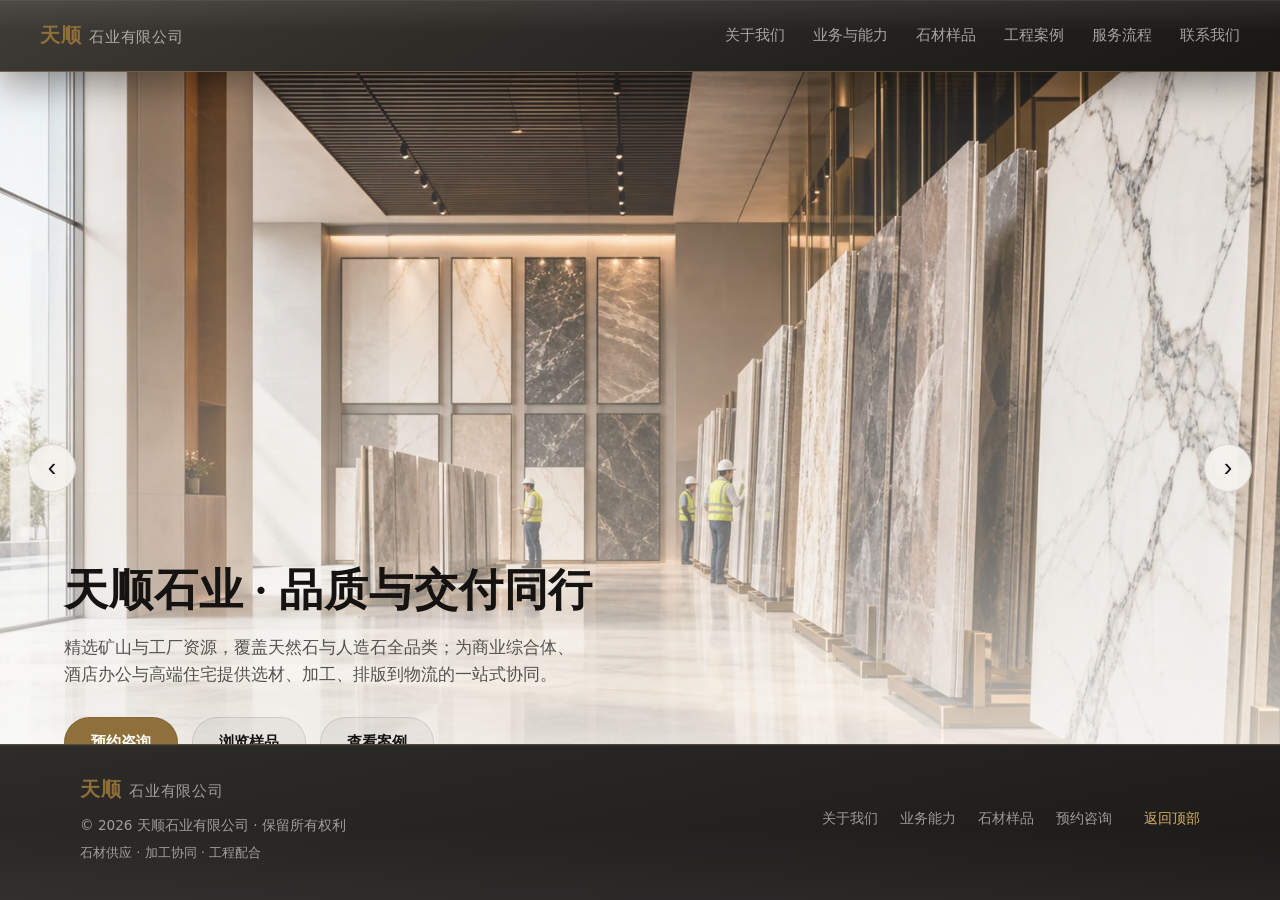
<file: index.html>
<!DOCTYPE html>
<html lang="zh-CN">
  <head>
    <meta charset="UTF-8" />
    <meta name="viewport" content="width=device-width, initial-scale=1.0" />
    <meta
      name="description"
      content="天顺石业有限公司 — 石材供应与工程服务，品质交付，值得信赖。"
    />
    <title>天顺石业有限公司 | 官网</title>
    <!-- 不使用 Google Fonts，避免墙内/代理失败时外链 CSS 长时间挂起，导致首屏布局与路由错位 -->
    <link rel="stylesheet" href="css/style.css?v=20260526-mobile" />
  </head>
  <body class="site-body">
    <header class="site-header" id="top">
      <div class="header-inner">
        <a class="logo" href="#home">
          <span class="logo-mark">天顺</span>
          <span class="logo-text">石业有限公司</span>
        </a>
        <button
          class="nav-toggle"
          type="button"
          aria-label="打开菜单"
          aria-expanded="false"
          data-nav-toggle
        >
          <span></span><span></span><span></span>
        </button>
        <nav class="site-nav" data-site-nav>
          <a href="#about">关于我们</a>
          <a href="#capabilities">业务与能力</a>
          <a href="#samples">石材样品</a>
          <a href="#cases">工程案例</a>
          <a href="#process">服务流程</a>
          <a href="#contact">联系我们</a>
        </nav>
      </div>
    </header>

    <main class="site-main">
      <div class="panel-viewport" data-panel-viewport>
        <div class="panel-track" data-panel-track>
          <div
            class="panel panel--home is-active"
            data-panel-index="0"
            id="panel-home"
            aria-hidden="false"
          >
            <div class="panel-scroll">
      <!-- 首屏轮播：红底占位，后续替换为实拍图/视频 -->
      <section class="hero" aria-label="首页轮播">
        <div class="hero-carousel" data-carousel>
          <div class="hero-track" data-carousel-track>
            <article class="hero-slide is-media" data-slide>
              <div class="hero-media hero-media--image image-hero-showroom is-filled" role="img" aria-label="石材展厅与大板仓储">
                <span class="media-placeholder-label">图片占位 1</span>
              </div>
              <div class="hero-caption">
                <h1>天顺石业 · 品质与交付同行</h1>
                <p>
                  精选矿山与工厂资源，覆盖天然石与人造石全品类；为商业综合体、酒店办公与高端住宅提供选材、加工、排版到物流的一站式协同。
                </p>
                <div class="hero-actions">
                  <a class="btn btn-primary" href="#contact">预约咨询</a>
                  <a class="btn btn-ghost" href="#samples">浏览样品</a>
                  <a class="btn btn-ghost" href="#cases">查看案例</a>
                </div>
              </div>
            </article>
            <article class="hero-slide is-media" data-slide>
              <div class="hero-media hero-media--image image-hero-workshop is-filled" role="img" aria-label="石材加工车间">
                <span class="media-placeholder-label">图片占位 2</span>
              </div>
              <div class="hero-caption">
                <h2>矿山到大板 · 全流程可控</h2>
                <p>荒料进场、大板切割到防护包装，各环节留痕；支持按楼栋/分区拆分批次，配合总包进度款与验收节点。</p>
              </div>
            </article>
            <article class="hero-slide is-media" data-slide>
              <div class="hero-media hero-media--video image-hero-processing is-filled" role="img" aria-label="石材切割加工实景">
                <span class="media-placeholder-label">视频占位</span>
              </div>
              <div class="hero-caption">
                <h2>实景视频 · 实力可见</h2>
                <p>后续可替换为车间走刀、水刀拼花试拼、工地铺贴与晶面护理等短片，让客户远程也能「走进」交付现场。</p>
              </div>
            </article>
            <article class="hero-slide is-media" data-slide>
              <div class="hero-media hero-media--image image-hero-lobby is-filled" role="img" aria-label="商业空间石材落地效果">
                <span class="media-placeholder-label">图片占位 3</span>
              </div>
              <div class="hero-caption">
                <h2>工程落地 · 细节见真章</h2>
                <p>排版追纹、阴阳角收口与易碎边保护，按图纸与打样标准执行；减少现场裁切与二次搬运带来的崩边风险。</p>
              </div>
            </article>
          </div>
          <button
            class="carousel-btn carousel-btn--prev"
            type="button"
            aria-label="上一张"
            data-carousel-prev
          >
            ‹
          </button>
          <button
            class="carousel-btn carousel-btn--next"
            type="button"
            aria-label="下一张"
            data-carousel-next
          >
            ›
          </button>
          <div class="carousel-dots" data-carousel-dots aria-hidden="true"></div>
        </div>
      </section>

      <section class="section section--highlights" aria-label="核心优势">
        <div class="container">
          <div class="highlight-grid">
            <article class="highlight-card">
              <p class="highlight-stat">15<span class="highlight-unit">+</span></p>
              <h3 class="highlight-title">年行业沉淀</h3>
              <p class="highlight-desc">熟悉各类品种特性与加工极限，能为项目提前规避选材与铺贴风险。</p>
            </article>
            <article class="highlight-card">
              <p class="highlight-stat">200<span class="highlight-unit">+</span></p>
              <h3 class="highlight-title">落地项目经验</h3>
              <p class="highlight-desc">覆盖公区大面、异形柱面、精装厨卫等多场景，配合样板→大货→补货节奏。</p>
            </article>
            <article class="highlight-card">
              <p class="highlight-stat">50<span class="highlight-unit">+</span></p>
              <h3 class="highlight-title">常备花色体系</h3>
              <p class="highlight-desc">天然石纹理唯一、人造石批次稳定，展厅可看大板，支持小批量打样。</p>
            </article>
            <article class="highlight-card">
              <p class="highlight-stat">7</p>
              <h3 class="highlight-title">步标准服务流</h3>
              <p class="highlight-desc">从需求对接到验收售后，节点书面化，进度可追踪，交付更可控。</p>
            </article>
          </div>
        </div>
      </section>

      <section class="section section--about" id="about">
        <div class="container narrow">
          <p class="eyebrow">关于天顺</p>
          <h2 class="section-title">专注石材领域，服务每一次信任</h2>
          <p class="lead">
            天顺石业有限公司扎根石材产业链多年，整合矿山、大板市场与加工厂资源，服务地产精装、商业连锁与私人宅邸项目。我们相信：好材料需要好流程来兑现——从第一次电话到最终验收，您对接的是同一套标准与同一支团队。
          </p>
          <blockquote class="about-quote">
            「让甲方省心、让设计师放心、让施工方顺心」——这是我们衡量一次交付是否合格的三把尺。
          </blockquote>
        </div>
        <div class="about-grid container">
          <figure class="about-figure">
            <div class="img-placeholder image-about-team is-filled" role="img" aria-label="团队选材与大板检验">
              <span>配图占位</span>
            </div>
            <figcaption>企业实景 / 团队风貌（占位）</figcaption>
          </figure>
          <div class="about-points">
            <h3 class="about-subhead">我们坚持的三件事</h3>
            <ul>
              <li><strong>品质为先</strong> — 荒料批次、大板光度、加工尺寸与防护包装，均按项目等级分级验收。</li>
              <li><strong>项目协同</strong> — 支持排产表、发货批次与现场铺贴节奏对齐，关键节点主动同步。</li>
              <li><strong>长期合作</strong> — 不以单次利润牺牲口碑，重视补货响应与售后闭环。</li>
            </ul>
            <div class="about-tags" aria-label="服务标签">
              <span class="about-tag">排版深化</span>
              <span class="about-tag">物流跟踪</span>
              <span class="about-tag">现场技术配合</span>
              <span class="about-tag">质保与养护建议</span>
            </div>
          </div>
        </div>
        <div class="container about-lower">
          <div class="about-lower-grid">
            <div class="about-lower-card">
              <h3 class="about-subhead">合作方式</h3>
              <p class="about-lower-text">
                支持材料直供、加工分包与「材料+排版+物流」打包等多种合作模式；可根据总包/精装单位要求提供资料清单与检测报告配合。
              </p>
            </div>
            <div class="about-lower-card">
              <h3 class="about-subhead">服务半径</h3>
              <p class="about-lower-text">
                立足本地仓储与加工配套，辐射周边省市工程供货；远程项目可协调专线物流与到货验收影像记录。
              </p>
            </div>
          </div>
        </div>
      </section>
            </div>
          </div>

          <div class="panel" data-panel-index="1" aria-hidden="true">
            <div class="panel-scroll">
      <section class="section section--capabilities" id="capabilities">
        <div class="container">
          <p class="eyebrow">业务与能力</p>
          <h2 class="section-title">全链路石材解决方案</h2>
          <p class="lead cap-lead">
            无论您需要的是现货大板、定厚定尺加工，还是与幕墙/精装单位的协同供货，我们都能在「选材—加工—品控—发运」链路上提供可追溯的配合。
          </p>
          <div class="card-grid">
            <article class="cap-card">
              <div class="cap-card-media img-placeholder img-placeholder--tall image-cap-slabs is-filled">
                <span>大板荒料</span>
              </div>
              <h3>大板与荒料</h3>
              <p>多品种、多厚度可选，支持按项目清单锁库与分批提货；荒料可配合开料规划，降低损耗与断料风险。</p>
            </article>
            <article class="cap-card">
              <div class="cap-card-media img-placeholder img-placeholder--tall image-cap-processing is-filled">
                <span>精加工</span>
              </div>
              <h3>精加工与异形</h3>
              <p>水刀拼花、弧形线条、楼梯立板、台面盆孔一体加工等，提供图纸深化建议与加工可行性评估。</p>
            </article>
            <article class="cap-card">
              <div class="cap-card-media img-placeholder img-placeholder--tall image-cap-logistics is-filled">
                <span>工程供货</span>
              </div>
              <h3>工程供货与协同</h3>
              <p>从样板封样、排版图确认到大面供货与补货，节点对齐总包计划；可提供装箱清单与批次质检记录备查。</p>
            </article>
          </div>
          <ul class="cap-pillars">
            <li><strong>选材顾问</strong> — 根据设计风格、耐磨与防滑要求给出品种与饰面组合建议。</li>
            <li><strong>加工品控</strong> — 关键尺寸抽检、易碎边防护、标识与分箱规则统一。</li>
            <li><strong>物流协同</strong> — 预约到货、卸货环境与堆放建议提前沟通。</li>
            <li><strong>现场支持</strong> — 铺贴交底、修补与晶面养护等可按需提供技术指导。</li>
          </ul>
        </div>
      </section>
            </div>
          </div>

          <div class="panel" data-panel-index="2" aria-hidden="true">
            <div class="panel-scroll">
      <section class="section section--samples" id="samples">
        <div class="container">
          <p class="eyebrow">石材样品</p>
          <h2 class="section-title">展厅样品 · 先分大类再细看品种</h2>
          <p class="lead samples-lead">
            天然石每片纹理不同，人造石则强调批次稳定与规格可控。请先选择大类进入品种介绍；所有图片位仍为红色占位，后续可替换为实拍或扫描图。
          </p>

          <div class="samples-app" data-samples-app>
            <div class="samples-hub" data-samples-hub>
              <p class="samples-hub-intro">点击下方入口浏览该大类下的常备品种示意（名称与库存以实样为准）。</p>
              <div class="samples-hub-grid">
                <a class="sample-hub-card sample-hub-card--natural" href="#natural-stone">
                  <span class="sample-hub-kicker">Natural</span>
                  <h3 class="sample-hub-title">天然石</h3>
                  <p class="sample-hub-text">
                    大理石、花岗岩、洞石等矿山成材，纹理唯一、质感自然。适用于幕墙、大堂、梯步及高端家装主材。
                  </p>
                  <span class="sample-hub-cta">查看品种 <span aria-hidden="true">→</span></span>
                </a>
                <a class="sample-hub-card sample-hub-card--engineered" href="#engineered-stone">
                  <span class="sample-hub-kicker">Engineered</span>
                  <h3 class="sample-hub-title">人造石</h3>
                  <p class="sample-hub-text">
                    石英石、岩板、岗石、微晶石等工厂标准化产品，色差小、规格齐。适用于批量精装、厨卫台面与公区墙地。
                  </p>
                  <span class="sample-hub-cta">查看品种 <span aria-hidden="true">→</span></span>
                </a>
              </div>
            </div>

            <div
              class="samples-detail is-hidden"
              data-samples-detail="natural"
              id="natural-stone"
              role="region"
              aria-label="天然石品种"
            >
              <a class="samples-back" href="#samples">← 返回大类选择</a>
              <h3 class="sample-group-title">天然石 · 常备品种示意</h3>
              <p class="sample-group-desc">
                矿山成材，纹理唯一；下列为展厅常见选型方向，具体批次、命名与检测报告以实样为准。
              </p>

              <article class="sample-row">
                <div class="sample-media img-placeholder img-placeholder--sample image-sample-natural image-sample-natural-1 is-filled" role="img" aria-label="爵士白大理石样品">
                  <span>爵士白 · 占位</span>
                </div>
                <div class="sample-body">
                  <span class="sample-badge">天然石 · 大理石</span>
                  <h4 class="sample-name">爵士白大理石</h4>
                  <p>
                    浅灰白底色搭配自然乱纹，光面处理后层次柔和。适用于大堂墙面、楼梯踏步、栏杆柱及家装台面，整体偏现代轻奢方向。
                  </p>
                  <ul class="sample-meta">
                    <li>常见应用：墙面 / 地面 / 台面</li>
                    <li>饰面建议：抛光面或树脂面（以项目要求为准）</li>
                  </ul>
                </div>
              </article>

              <article class="sample-row sample-row--reverse">
                <div class="sample-media img-placeholder img-placeholder--sample image-sample-natural image-sample-natural-2 is-filled" role="img" aria-label="黄金麻花岗岩样品">
                  <span>黄金麻 · 占位</span>
                </div>
                <div class="sample-body">
                  <span class="sample-badge">天然石 · 花岗岩</span>
                  <h4 class="sample-name">黄金麻花岗岩</h4>
                  <p>
                    颗粒感清晰、色泽温暖，耐候性与硬度较好。多用于建筑外立面干挂、室外台阶与广场铺装，也适合高人流区域的室内地面。
                  </p>
                  <ul class="sample-meta">
                    <li>常见应用：干挂幕墙 / 室外铺装 / 梯步</li>
                    <li>饰面建议：火烧面、荔枝面或光面</li>
                  </ul>
                </div>
              </article>

              <article class="sample-row">
                <div class="sample-media img-placeholder img-placeholder--sample image-sample-natural image-sample-natural-3 is-filled" role="img" aria-label="黑金沙花岗岩样品">
                  <span>黑金沙 · 占位</span>
                </div>
                <div class="sample-body">
                  <span class="sample-badge">天然石 · 花岗岩</span>
                  <h4 class="sample-name">黑金沙花岗岩</h4>
                  <p>
                    黑底夹金砂点，抛光后质感稳重有层次。常用于商务写字楼大堂地面、电梯厅过门石及接待台立面，易与金属、木饰面搭配。
                  </p>
                  <ul class="sample-meta">
                    <li>常见应用：地面拼花 / 过门石 / 立面线条</li>
                    <li>施工提示：大面积铺贴建议提前排版追纹</li>
                  </ul>
                </div>
              </article>

              <article class="sample-row sample-row--reverse">
                <div class="sample-media img-placeholder img-placeholder--sample image-sample-natural image-sample-natural-4 is-filled" role="img" aria-label="西班牙米黄大理石样品">
                  <span>西班牙米黄 · 占位</span>
                </div>
                <div class="sample-body">
                  <span class="sample-badge">天然石 · 大理石</span>
                  <h4 class="sample-name">西班牙米黄大理石</h4>
                  <p>
                    米黄暖调、纹理相对顺直，适合欧式、新古典及酒店式公寓空间。可用于背景墙、柱身、踢脚与整体地面，氛围温馨耐看。
                  </p>
                  <ul class="sample-meta">
                    <li>常见应用：背景墙 / 柱面 / 全屋地面</li>
                    <li>养护建议：交付后按环境做防护与周期养护</li>
                  </ul>
                </div>
              </article>

              <article class="sample-row">
                <div class="sample-media img-placeholder img-placeholder--sample image-sample-natural image-sample-natural-5 is-filled" role="img" aria-label="白木纹大理石样品">
                  <span>白木纹 · 占位</span>
                </div>
                <div class="sample-body">
                  <span class="sample-badge">天然石 · 大理石</span>
                  <h4 class="sample-name">白木纹大理石</h4>
                  <p>
                    走向清晰的木纹肌理，冷灰与浅白交织，现代感强。适合长条墙面、玄关背景及卫浴干区墙地，建议按纹向统一排版。
                  </p>
                  <ul class="sample-meta">
                    <li>常见应用：特色墙面 / 卫浴 / 台面</li>
                    <li>排版提示：竖纹与横纹观感差异大，需样板确认</li>
                  </ul>
                </div>
              </article>
            </div>

            <div
              class="samples-detail is-hidden"
              data-samples-detail="engineered"
              id="engineered-stone"
              role="region"
              aria-label="人造石品种"
            >
              <a class="samples-back" href="#samples">← 返回大类选择</a>
              <h3 class="sample-group-title">人造石 · 常备品种示意</h3>
              <p class="sample-group-desc">
                工厂标准化生产，花色与规格可控；下列为常见工程选型，具体性能以厂家检测报告与实样为准。
              </p>

              <article class="sample-row">
                <div class="sample-media img-placeholder img-placeholder--sample image-sample-engineered image-sample-engineered-1 is-filled" role="img" aria-label="石英石样品">
                  <span>石英石 · 占位</span>
                </div>
                <div class="sample-body">
                  <span class="sample-badge sample-badge--engineered">人造石 · 石英石</span>
                  <h4 class="sample-name">石英石（厨柜台面）</h4>
                  <p>
                    石英颗粒与树脂高压成型，硬度高、耐刮擦，日常油污不易渗透。精装住宅与商业后场厨房台面选型中最常用人造石品类之一。
                  </p>
                  <ul class="sample-meta">
                    <li>常见应用：厨房台面 / 岛台 / 服务台面板</li>
                    <li>加工特点：可现场开孔接驳水盆与灶具</li>
                  </ul>
                </div>
              </article>

              <article class="sample-row sample-row--reverse">
                <div class="sample-media img-placeholder img-placeholder--sample image-sample-engineered image-sample-engineered-2 is-filled" role="img" aria-label="岩板样品">
                  <span>岩板 · 占位</span>
                </div>
                <div class="sample-body">
                  <span class="sample-badge sample-badge--engineered">人造石 · 岩板</span>
                  <h4 class="sample-name">岩板（大规格薄板）</h4>
                  <p>
                    大板面、少拼缝，可上墙下地，亦可用于柜门饰面。适合公区走廊、电梯厅及一体化背景墙，整体感强、易清洁。
                  </p>
                  <ul class="sample-meta">
                    <li>常见应用：墙地一体 / 家具饰面 / 门头造型</li>
                    <li>施工提示：大板搬运与铺贴需专业班组配合</li>
                  </ul>
                </div>
              </article>

              <article class="sample-row">
                <div class="sample-media img-placeholder img-placeholder--sample image-sample-engineered image-sample-engineered-3 is-filled" role="img" aria-label="人造岗石样品">
                  <span>人造岗石 · 占位</span>
                </div>
                <div class="sample-body">
                  <span class="sample-badge sample-badge--engineered">人造石 · 岗石</span>
                  <h4 class="sample-name">人造岗石（仿大理石）</h4>
                  <p>
                    树脂与石粉真空压制，花色稳定、色差小，可定长定厚批量供货。适用于标准层电梯厅、走道墙裙及圆柱包覆等重复率高的部位。
                  </p>
                  <ul class="sample-meta">
                    <li>常见应用：墙裙 / 圆柱 / 批量门套线</li>
                    <li>选型提示：室外与高温部位需核对适用场景说明</li>
                  </ul>
                </div>
              </article>

              <article class="sample-row sample-row--reverse">
                <div class="sample-media img-placeholder img-placeholder--sample image-sample-engineered image-sample-engineered-4 is-filled" role="img" aria-label="微晶石样品">
                  <span>微晶石 · 占位</span>
                </div>
                <div class="sample-body">
                  <span class="sample-badge sample-badge--engineered">人造石 · 微晶石</span>
                  <h4 class="sample-name">微晶石</h4>
                  <p>
                    表面玻璃质层光泽度高，花色细腻，易擦洗。多用于商业展示空间、会所及电梯轿厢等对“亮面质感”要求较高的部位。
                  </p>
                  <ul class="sample-meta">
                    <li>常见应用：背景墙 / 电梯轿厢 / 展示柜饰面</li>
                    <li>运输防护：成品需加强边角保护，避免崩边</li>
                  </ul>
                </div>
              </article>

              <article class="sample-row">
                <div class="sample-media img-placeholder img-placeholder--sample image-sample-engineered image-sample-engineered-5 is-filled" role="img" aria-label="实体面材样品">
                  <span>实体面材 · 占位</span>
                </div>
                <div class="sample-body">
                  <span class="sample-badge sample-badge--engineered">人造石 · 实体面材</span>
                  <h4 class="sample-name">实体面材（亚克力人造石）</h4>
                  <p>
                    可热弯拼接，阴阳角与盆体可一体成型，接缝经打磨后可做到视觉连续。适合医院、实验室台面及一体化厨卫盆柜台面。
                  </p>
                  <ul class="sample-meta">
                    <li>常见应用：一体盆台面 / 异形服务台 / 医用台面</li>
                    <li>维护特点：轻微划痕可打磨修复（视厚度与工艺）</li>
                  </ul>
                </div>
              </article>
            </div>
          </div>

          <p class="samples-footnote">
            以上名称为展示用归类，现货批次与命名以贵司库存及检测报告为准；需要替换为实拍时，仅需替换各红色占位块为图片即可。
          </p>
        </div>
      </section>
            </div>
          </div>

          <div class="panel" data-panel-index="3" aria-hidden="true">
            <div class="panel-scroll">
      <section class="section section--cases" id="cases">
        <div class="container">
          <p class="eyebrow">工程案例</p>
          <h2 class="section-title">落地项目 · 类型多样</h2>
          <p class="lead case-lead">
            以下为不同业态的示意案例，用于展示我们在公区大面、精装厨卫与幕墙线条等部位的配合经验；项目名称与实景图可按贵司授权后替换。
          </p>
          <div class="case-grid">
            <article class="case-card">
              <div class="case-media img-placeholder image-case-collage image-case-1 is-filled">
                <span>案例图 1</span>
              </div>
              <div class="case-body">
                <span class="case-tag">商业</span>
                <h3>城市商业综合体</h3>
                <p>公区地面与墙面石材供货、排版图深化与批次发货计划对齐总包节点。</p>
              </div>
            </article>
            <article class="case-card">
              <div class="case-media img-placeholder image-case-collage image-case-2 is-filled">
                <span>案例图 2</span>
              </div>
              <div class="case-body">
                <span class="case-tag">办公</span>
                <h3>企业总部大堂</h3>
                <p>主背景墙与接待区一体化落地，金属收口与石材接口提前建模预演。</p>
              </div>
            </article>
            <article class="case-card">
              <div class="case-media img-placeholder image-case-collage image-case-3 is-filled">
                <span>案例图 3</span>
              </div>
              <div class="case-body">
                <span class="case-tag">酒店</span>
                <h3>高端酒店套房</h3>
                <p>卫浴台面与 minibar 石材定制加工，注重色差控制与下水开孔精度。</p>
              </div>
            </article>
            <article class="case-card">
              <div class="case-media img-placeholder image-case-collage image-case-4 is-filled">
                <span>案例图 4</span>
              </div>
              <div class="case-body">
                <span class="case-tag">精装住宅</span>
                <h3>批量精装房</h3>
                <p>厨卫墙地面人造石与门槛石统一排产，分楼栋滚动供货与补货台账。</p>
              </div>
            </article>
            <article class="case-card">
              <div class="case-media img-placeholder image-case-collage image-case-5 is-filled">
                <span>案例图 5</span>
              </div>
              <div class="case-body">
                <span class="case-tag">幕墙</span>
                <h3>干挂石材立面</h3>
                <p>厚度与挂件节点复核，板材编号与安装面一一对应，降低现场裁切率。</p>
              </div>
            </article>
            <article class="case-card">
              <div class="case-media img-placeholder image-case-collage image-case-6 is-filled">
                <span>案例图 6</span>
              </div>
              <div class="case-body">
                <span class="case-tag">私宅</span>
                <h3>别墅整屋石材</h3>
                <p>楼梯、地面与卫浴多空间选材统一，全程跟进防护与晶面交付效果。</p>
              </div>
            </article>
          </div>
        </div>
      </section>
            </div>
          </div>

          <div class="panel" data-panel-index="4" aria-hidden="true">
            <div class="panel-scroll">
      <section class="section section--process" id="process">
        <div class="container">
          <p class="eyebrow">服务流程</p>
          <h2 class="section-title">从咨询到验收，标准七步</h2>
          <p class="lead process-lead">
            每一步都有明确交付物与对接人，减少口头传递造成的信息折损；您可在合同中勾选所需深度（如是否驻场、是否第三方送检等）。
          </p>
          <ol class="process-steps">
            <li>
              <span>1</span>
              <div class="process-li-inner">
                <strong>需求沟通与选材建议</strong>
                <span class="process-note">了解业态、风格、预算与工期，给出 2～3 套材料方向与风险点提示。</span>
              </div>
            </li>
            <li>
              <span>2</span>
              <div class="process-li-inner">
                <strong>样板确认与技术交底</strong>
                <span class="process-note">确认饰面、厚度、收口方式；与图纸单位对齐节点大样。</span>
              </div>
            </li>
            <li>
              <span>3</span>
              <div class="process-li-inner">
                <strong>合同与排产计划</strong>
                <span class="process-note">锁定批次、排产表与分批付款/发货节奏，书面确认变更规则。</span>
              </div>
            </li>
            <li>
              <span>4</span>
              <div class="process-li-inner">
                <strong>加工与质检记录</strong>
                <span class="process-note">关键尺寸抽检、易碎部位防护拍照；可按项目要求存档。</span>
              </div>
            </li>
            <li>
              <span>5</span>
              <div class="process-li-inner">
                <strong>包装防护与发运</strong>
                <span class="process-note">木箱/铁架与装箱清单，物流预约与到货联系人前置确认。</span>
              </div>
            </li>
            <li>
              <span>6</span>
              <div class="process-li-inner">
                <strong>到场协同与铺贴指导</strong>
                <span class="process-note">可选现场交底，协助处理与不锈钢、木饰面等工种接口。</span>
              </div>
            </li>
            <li>
              <span>7</span>
              <div class="process-li-inner">
                <strong>验收支持与售后响应</strong>
                <span class="process-note">配合开荒后复查，质保期内按约定响应修补与养护咨询。</span>
              </div>
            </li>
          </ol>
        </div>
      </section>
            </div>
          </div>

          <div class="panel" data-panel-index="5" aria-hidden="true">
            <div class="panel-scroll">
      <section class="section section--contact" id="contact">
        <div class="container contact-layout">
          <div class="contact-aside">
            <p class="eyebrow">联系我们</p>
            <h2 class="section-title">欢迎预约看样与项目咨询</h2>
            <p class="lead">
              建议先通过电话或微信说明项目阶段与图纸深度，便于我们安排对应同事对接。欢迎预约到厂或展厅看大板，地址与导航可在添加微信后发送定位。
            </p>
            <ul class="contact-list">
              <li><strong>电话</strong> — <a href="tel:13888233263">138 8823 3263</a>（工作日 8:30–18:00）</li>
              <li><strong>邮箱</strong> — <a href="mailto:13888233263@163.com">13888233263@163.com</a></li>
              <li><strong>展厅 / 仓库地址</strong> — 预约到访后，微信发送定位与停车指引</li>
              <li><strong>微信</strong> — 13888233263（同手机号），添加时请备注「公司 + 称呼」</li>
            </ul>
            <div class="contact-hours">
              <h3 class="contact-subhead">接待与响应</h3>
              <p>工作日咨询一般 2 小时内首次回复；复杂排产或异形报价视图纸量在 1～3 个工作日内书面反馈。</p>
            </div>
            <figure class="contact-map-wrap">
              <div class="img-placeholder img-placeholder--map image-contact-map is-filled" role="img" aria-label="展厅仓库区位示意图">
                <span>地图 / 导航二维码占位</span>
              </div>
              <figcaption>可替换为高德/百度地图静态图或导航二维码</figcaption>
            </figure>
          </div>
          <form class="contact-form" action="#" method="post" onsubmit="return false;">
            <h3 class="contact-form-title">在线留言（演示）</h3>
            <p class="contact-form-hint">带 <span class="req">*</span> 为建议填写项，正式接入后端时可改为必填校验。</p>
            <label>
              称呼 <span class="req">*</span>
              <input type="text" name="name" placeholder="如何称呼您" autocomplete="name" />
            </label>
            <label>
              联系电话 <span class="req">*</span>
              <input type="tel" name="phone" placeholder="手机号码" autocomplete="tel" />
            </label>
            <label>
              公司名称（选填）
              <input type="text" name="company" placeholder="便于我们备注归档" autocomplete="organization" />
            </label>
            <label>
              需求简述 <span class="req">*</span>
              <textarea name="message" rows="5" placeholder="项目类型、城市、品种偏好、大致面积、期望看样时间等"></textarea>
            </label>
            <button class="btn btn-primary btn-block" type="submit">提交咨询（演示）</button>
            <p class="form-note">当前为静态演示页，提交不会发送数据。正式上线可对接邮件通知或 CRM。</p>
          </form>
        </div>
      </section>
            </div>
          </div>
        </div>
      </div>
    </main>

    <footer class="site-footer">
      <div class="container footer-inner">
        <div class="footer-brand">
          <div class="logo logo--footer">
            <span class="logo-mark">天顺</span>
            <span class="logo-text">石业有限公司</span>
          </div>
          <p class="footer-copy">© <span data-year></span> 天顺石业有限公司 · 保留所有权利</p>
          <p class="footer-tagline">石材供应 · 加工协同 · 工程配合</p>
        </div>
        <nav class="footer-nav" aria-label="页脚导航">
          <a href="#about">关于我们</a>
          <a href="#capabilities">业务能力</a>
          <a href="#samples">石材样品</a>
          <a href="#contact">预约咨询</a>
        </nav>
        <a class="footer-top" href="#home">返回顶部</a>
      </div>
    </footer>

    <script src="js/main.js?v=20260526-mobile"></script>
  </body>
</html>
</file>
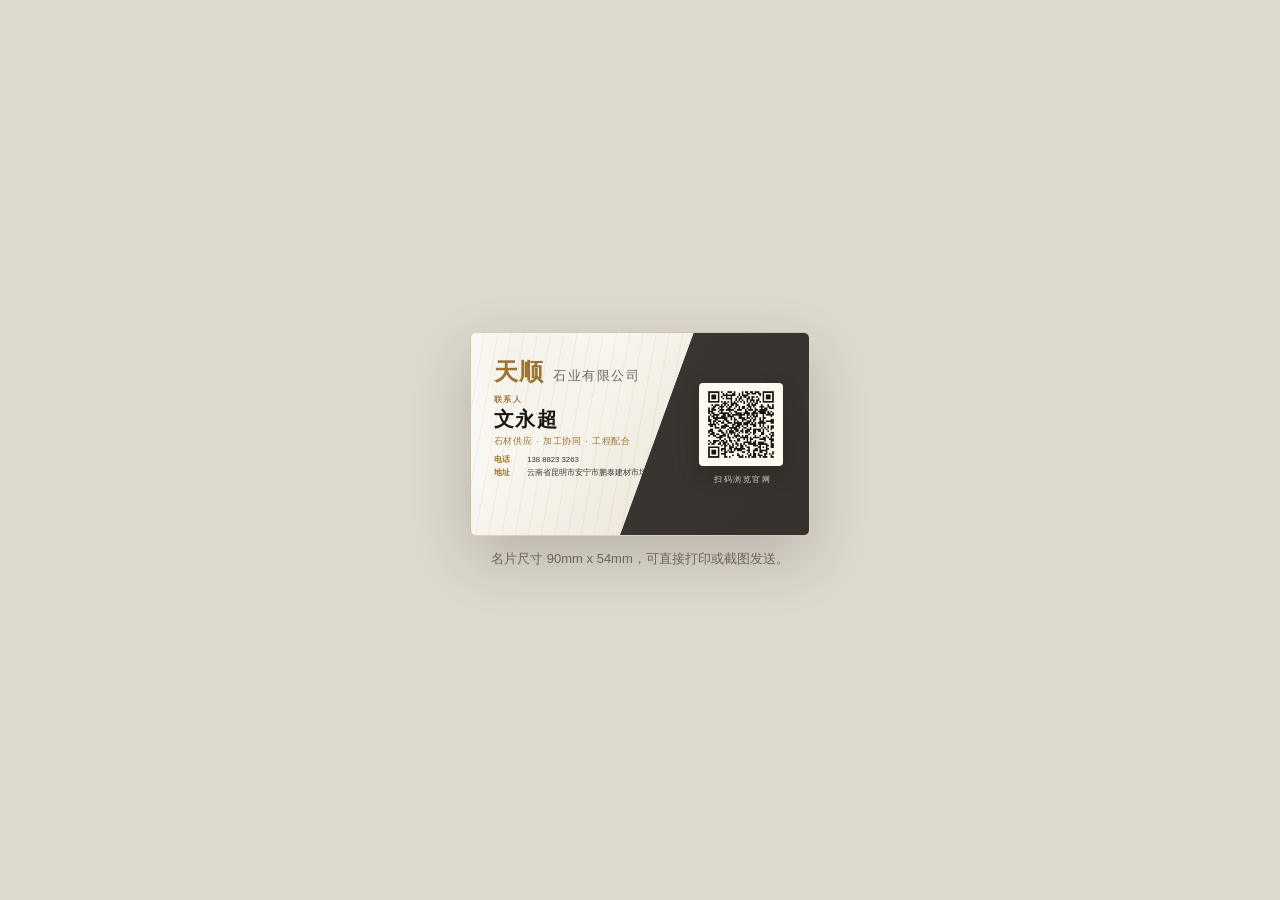
<file: business-card.html>
<!DOCTYPE html>
<html lang="zh-CN">
  <head>
    <meta charset="UTF-8" />
    <meta name="viewport" content="width=device-width, initial-scale=1.0" />
    <title>天顺石业名片</title>
    <style>
      :root {
        --ink: #1a1713;
        --muted: #6f675d;
        --gold: #9a7430;
        --paper: #f8f4ea;
        --line: rgba(26, 23, 19, 0.14);
      }

      * {
        box-sizing: border-box;
      }

      body {
        margin: 0;
        min-height: 100vh;
        display: grid;
        place-items: center;
        background: #ded9cf;
        color: var(--ink);
        font-family: "Microsoft YaHei UI", "Microsoft YaHei", "PingFang SC", sans-serif;
      }

      .sheet {
        padding: 28px;
      }

      .card {
        width: 90mm;
        height: 54mm;
        position: relative;
        overflow: hidden;
        border-radius: 6px;
        background:
          linear-gradient(120deg, rgba(255, 255, 255, 0.72), rgba(255, 255, 255, 0.12)),
          radial-gradient(circle at 12% 10%, rgba(154, 116, 48, 0.18), transparent 28%),
          linear-gradient(135deg, #fbf7ee 0%, #ebe2d2 47%, #d8cfbe 100%);
        box-shadow: 0 22px 60px rgba(40, 32, 22, 0.2);
        border: 1px solid rgba(154, 116, 48, 0.28);
      }

      .card::before {
        content: "";
        position: absolute;
        inset: 0;
        background:
          linear-gradient(110deg, transparent 0 54%, rgba(26, 23, 19, 0.86) 54.2% 100%),
          repeating-linear-gradient(100deg, rgba(154, 116, 48, 0.08) 0 1px, transparent 1px 13px);
        pointer-events: none;
      }

      .content {
        position: relative;
        z-index: 1;
        height: 100%;
        display: grid;
        grid-template-columns: 1fr 23mm;
        gap: 4mm;
        padding: 6mm;
      }

      .brand {
        display: flex;
        align-items: baseline;
        gap: 2.5mm;
        margin-bottom: 2.2mm;
      }

      .brand-mark {
        font-family: "STKaiti", "KaiTi", serif;
        color: var(--gold);
        font-size: 18pt;
        font-weight: 700;
        letter-spacing: 0.04em;
      }

      .brand-name {
        color: var(--muted);
        font-size: 10pt;
        letter-spacing: 0.12em;
      }

      .person {
        font-family: "Microsoft YaHei UI", "Microsoft YaHei", "PingFang SC", sans-serif;
        font-size: 15pt;
        font-weight: 800;
        letter-spacing: 0.08em;
        line-height: 1;
        margin: 0 0 1.8mm;
      }

      .person::before {
        content: "联系人";
        display: block;
        margin-bottom: 1.4mm;
        color: var(--gold);
        font-size: 5.8pt;
        font-weight: 700;
        letter-spacing: 0.24em;
      }

      .role {
        margin: 0 0 2mm;
        color: var(--gold);
        font-size: 6.4pt;
        letter-spacing: 0.1em;
      }

      .info {
        display: grid;
        gap: 0.9mm;
        font-size: 5.8pt;
        line-height: 1.26;
        color: #38332d;
      }

      .info-row {
        display: grid;
        grid-template-columns: 7.5mm 1fr;
        gap: 1.4mm;
      }

      .label {
        color: var(--gold);
        font-weight: 700;
      }

      .qr-zone {
        align-self: center;
        justify-self: end;
        width: 23mm;
        color: #f8f4ea;
        text-align: center;
      }

      .qr-box {
        width: 22mm;
        height: 22mm;
        padding: 1.4mm;
        background: #fffaf0;
        border-radius: 4px;
        box-shadow: 0 8px 22px rgba(0, 0, 0, 0.18);
      }

      .qr-box img {
        display: block;
        width: 100%;
        height: 100%;
      }

      .qr-caption {
        margin-top: 2.2mm;
        font-size: 6.2pt;
        letter-spacing: 0.18em;
        color: rgba(248, 244, 234, 0.82);
      }

      .print-note {
        margin: 14px 0 0;
        text-align: center;
        color: #756c61;
        font-size: 13px;
      }

      body.export {
        min-height: 54mm;
        background: transparent;
      }

      body.export .sheet {
        padding: 0;
      }

      body.export .card {
        box-shadow: none;
      }

      body.export .print-note {
        display: none;
      }

      @page {
        size: 90mm 54mm;
        margin: 0;
      }

      @media print {
        body {
          min-height: auto;
          background: transparent;
        }

        .sheet {
          padding: 0;
        }

        .card {
          box-shadow: none;
          border-radius: 0;
        }

        .print-note {
          display: none;
        }
      }
    </style>
  </head>
  <body>
    <main class="sheet">
      <section class="card" aria-label="天顺石业名片">
        <div class="content">
          <div>
            <div class="brand">
              <span class="brand-mark">天顺</span>
              <span class="brand-name">石业有限公司</span>
            </div>
            <h1 class="person">文永超</h1>
            <p class="role">石材供应 · 加工协同 · 工程配合</p>
            <div class="info">
              <div class="info-row">
                <span class="label">电话</span>
                <span>138 8823 3263</span>
              </div>
              <div class="info-row">
                <span class="label">地址</span>
                <span>云南省昆明市安宁市鹏泰建材市场</span>
              </div>
            </div>
          </div>
          <aside class="qr-zone">
            <div class="qr-box">
              <img src="assets/card/website-qr.png" alt="天顺石业官网二维码" />
            </div>
            <div class="qr-caption">扫码浏览官网</div>
          </aside>
        </div>
      </section>
      <p class="print-note">名片尺寸 90mm x 54mm，可直接打印或截图发送。</p>
    </main>
    <script>
      if (new URLSearchParams(location.search).has("export")) {
        document.body.classList.add("export");
      }
    </script>
  </body>
</html>
</file>
<file: css/style.css>
/* 天顺石业 — 浅色高级感（当前）。深色原版已备份：css/style-theme-dark-saved.css */

:root {
  --bg: #ebe8e2;
  --bg-elevated: #f6f4ef;
  --surface: #e4e1da;
  --text: #141312;
  --text-muted: #54524e;
  --ink: #121211;
  --ink-soft: #1e1d1b;
  --line: rgba(18, 17, 16, 0.11);
  --accent: #8f6f3a;
  --accent-soft: rgba(143, 111, 58, 0.14);
  /* 占位红：统一替换真图时改 .img-placeholder / .hero-media 即可 */
  --placeholder-red: #b01010;
  --placeholder-red-deep: #7a0a0a;
  --radius: 12px;
  --header-h: 72px;
  /* 顶栏：暖褐石墨渐变 + 顶缘柔光，比纯黑更有石材/青铜质感的层次 */
  --header-surface: linear-gradient(180deg, rgba(255, 255, 255, 0.078) 0%, transparent 44%),
    linear-gradient(152deg, #3f3b36 0%, #302d29 34%, #232120 68%, #1a1817 100%);
  --header-bar-border: rgba(201, 169, 98, 0.26);
  --header-nav-muted: rgba(247, 245, 241, 0.62);
  --header-nav-hover: #faf9f6;
  --hero-scrim-1: rgba(250, 249, 246, 0.96);
  --hero-scrim-2: rgba(250, 249, 246, 0.42);
  --hero-scrim-3: rgba(250, 249, 246, 0.12);
  --carousel-btn: rgba(246, 244, 239, 0.92);
  --carousel-btn-hover: #faf9f6;
  --carousel-dot-idle: rgba(0, 0, 0, 0.2);
  --btn-primary-on-accent: #fffdf8;
  --btn-ghost-bg: rgba(0, 0, 0, 0.045);
  --btn-ghost-hover: rgba(0, 0, 0, 0.075);
  --input-bg: #f1efe9;
  --footer-bg: linear-gradient(0deg, rgba(255, 255, 255, 0.05) 0%, transparent 46%),
    linear-gradient(168deg, #2e2c29 0%, #242221 52%, #1a1817 100%);
  --footer-text: rgba(247, 245, 241, 0.88);
  --footer-muted: rgba(247, 245, 241, 0.58);
  --section-process-end: #dcd8d0;
  /* 系统栈 */
  --font-sans: system-ui, -apple-system, "Segoe UI", "PingFang SC", "Hiragino Sans GB",
    "Microsoft YaHei UI", "Microsoft YaHei", sans-serif;
  --font-serif: "Songti SC", "STSong", "SimSun", "STKaiti", "KaiTi", Georgia, serif;
}

*,
*::before,
*::after {
  box-sizing: border-box;
}

html {
  scroll-behavior: smooth;
}

html,
body.site-body {
  height: 100%;
}

body.site-body {
  margin: 0;
  min-height: 100dvh;
  display: flex;
  flex-direction: column;
  overflow-x: hidden;
  overflow-y: hidden;
  font-family: var(--font-sans);
  font-size: 17px;
  line-height: 1.65;
  color: var(--text);
  background: var(--bg);
  -webkit-font-smoothing: antialiased;
}

.site-main {
  flex: 1;
  min-height: 0;
  display: flex;
  flex-direction: column;
}

.panel-viewport {
  flex: 1;
  min-height: 0;
  width: 100%;
  overflow: hidden;
  position: relative;
}

/* 多栏叠放（可靠） + 淡入/微位移动效（恢复观感，避免整轨 transform 错位） */
.panel-track {
  position: absolute;
  inset: 0;
  width: 100%;
  height: 100%;
  display: block;
}

.panel {
  position: absolute;
  inset: 0;
  width: 100%;
  height: 100%;
  min-height: 0;
  overflow: hidden;
  display: flex;
  flex-direction: column;
  opacity: 0;
  pointer-events: none;
  z-index: 0;
  transform: translate3d(0, 14px, 0);
  transition:
    opacity 0.48s cubic-bezier(0.22, 1, 0.36, 1),
    transform 0.48s cubic-bezier(0.22, 1, 0.36, 1);
}

.panel.is-active {
  opacity: 1;
  pointer-events: auto;
  z-index: 1;
  transform: translate3d(0, 0, 0);
}

@media (prefers-reduced-motion: reduce) {
  .panel {
    transition: none;
    transform: none;
  }

  .panel.is-active {
    transform: none;
  }
}

.panel-scroll {
  flex: 1;
  min-height: 0;
  overflow-x: hidden;
  overflow-y: auto;
  -webkit-overflow-scrolling: touch;
}

.panel:focus {
  outline: none;
}

img {
  max-width: 100%;
  display: block;
}

a {
  color: inherit;
  text-decoration: none;
}

.is-hidden {
  display: none !important;
}

.container {
  width: min(1120px, 100% - 40px);
  margin-inline: auto;
}

.container.narrow {
  width: min(760px, 100% - 40px);
}

.site-header {
  position: sticky;
  top: 0;
  z-index: 50;
  flex-shrink: 0;
  height: var(--header-h);
  background: var(--header-surface);
  backdrop-filter: blur(16px);
  border-bottom: 1px solid var(--header-bar-border);
  box-shadow: 0 12px 36px rgba(16, 14, 12, 0.42), inset 0 1px 0 rgba(255, 255, 255, 0.06);
}

.header-inner {
  height: 100%;
  width: min(1200px, 100% - 32px);
  margin-inline: auto;
  display: flex;
  align-items: center;
  justify-content: space-between;
  gap: 24px;
}

.logo {
  display: flex;
  align-items: baseline;
  gap: 8px;
  font-family: var(--font-serif);
  letter-spacing: 0.04em;
}

.logo-mark {
  font-weight: 700;
  font-size: 1.25rem;
  color: var(--accent);
}

.logo-text {
  font-size: 0.95rem;
  color: var(--text-muted);
}

.site-header .logo-text {
  color: var(--header-nav-muted);
}

.site-nav {
  display: flex;
  align-items: center;
  gap: 28px;
  font-size: 0.95rem;
  color: var(--header-nav-muted);
}

.site-nav a {
  position: relative;
  padding-block: 6px;
  transition: color 0.2s ease;
}

.site-nav a:hover {
  color: var(--header-nav-hover);
}

.site-nav a::after {
  content: "";
  position: absolute;
  left: 0;
  bottom: 0;
  width: 100%;
  height: 1px;
  background: var(--accent);
  opacity: 0;
  transform: scaleX(0.6);
  transition: opacity 0.2s ease, transform 0.2s ease;
}

.site-nav a:hover::after {
  opacity: 1;
  transform: scaleX(1);
}

.nav-toggle {
  display: none;
  flex-direction: column;
  justify-content: center;
  gap: 6px;
  width: 44px;
  height: 44px;
  border: 1px solid rgba(218, 198, 158, 0.28);
  border-radius: 10px;
  background: rgba(255, 255, 255, 0.07);
  cursor: pointer;
}

.nav-toggle span {
  display: block;
  height: 2px;
  width: 20px;
  margin-inline: auto;
  background: var(--header-nav-hover);
  border-radius: 2px;
}

/* Hero carousel */
.hero {
  position: relative;
}

.hero-carousel {
  position: relative;
  overflow: hidden;
  min-height: min(88vh, 900px);
  touch-action: pan-y;
}

.hero-track {
  display: flex;
  height: 100%;
  min-height: inherit;
  transition: transform 0.55s cubic-bezier(0.22, 1, 0.36, 1);
  will-change: transform;
}

.hero-slide {
  position: relative;
  flex: 0 0 100%;
  min-height: inherit;
  display: grid;
  align-items: end;
}

.hero-media {
  position: absolute;
  inset: 0;
  background-position: center;
  background-size: cover;
  background: linear-gradient(
    145deg,
    var(--placeholder-red) 0%,
    var(--placeholder-red-deep) 55%,
    #3a0505 100%
  );
}

.hero-media.is-filled {
  background-position: center;
  background-size: cover;
}

.image-hero-showroom {
  background-image: url("../assets/images/optimized/hero-showroom-desktop.webp");
}

.image-hero-workshop,
.image-hero-processing {
  background-image: url("../assets/images/optimized/hero-workshop-desktop.webp");
}

.image-hero-lobby {
  background-image: url("../assets/images/optimized/hero-lobby-desktop.webp");
}

.hero-media--video {
  background-color: var(--placeholder-red-deep);
  background-position: center;
  background-size: cover;
}

.hero-media::after {
  content: "";
  position: absolute;
  inset: 0;
  background: linear-gradient(
    to top,
    var(--hero-scrim-1) 0%,
    var(--hero-scrim-2) 42%,
    var(--hero-scrim-3) 100%
  );
  pointer-events: none;
}

.media-placeholder-label {
  position: absolute;
  top: 50%;
  left: 50%;
  transform: translate(-50%, -50%);
  z-index: 1;
  font-family: var(--font-serif);
  font-size: clamp(1.1rem, 3vw, 1.5rem);
  letter-spacing: 0.2em;
  color: rgba(255, 255, 255, 0.92);
  text-shadow: 0 1px 16px rgba(0, 0, 0, 0.35);
  pointer-events: none;
}

.hero-media.is-filled .media-placeholder-label {
  display: none;
}

.hero-caption {
  position: relative;
  z-index: 2;
  padding: clamp(32px, 6vw, 72px) clamp(20px, 5vw, 64px) clamp(48px, 8vw, 96px);
  max-width: 720px;
}

.hero-caption h1,
.hero-caption h2 {
  font-family: var(--font-serif);
  font-weight: 600;
  line-height: 1.2;
  margin: 0 0 16px;
  font-size: clamp(1.75rem, 4.2vw, 2.75rem);
  letter-spacing: 0.02em;
  color: var(--text);
}

.hero-caption p {
  margin: 0;
  color: var(--text-muted);
  font-size: 1.05rem;
  max-width: 520px;
}

.hero-actions {
  display: flex;
  flex-wrap: wrap;
  gap: 14px;
  margin-top: 28px;
}

.btn {
  display: inline-flex;
  align-items: center;
  justify-content: center;
  padding: 12px 26px;
  border-radius: 999px;
  font-weight: 600;
  font-size: 0.95rem;
  border: 1px solid transparent;
  cursor: pointer;
  transition: background 0.2s ease, border-color 0.2s ease, color 0.2s ease,
    transform 0.15s ease;
}

.btn:active {
  transform: translateY(1px);
}

.btn-primary {
  background: var(--accent);
  color: var(--btn-primary-on-accent);
  border-color: rgba(0, 0, 0, 0.08);
}

.btn-primary:hover {
  filter: brightness(1.06);
}

.btn-ghost {
  background: var(--btn-ghost-bg);
  border-color: var(--line);
  color: var(--text);
}

.btn-ghost:hover {
  background: var(--btn-ghost-hover);
}

.btn-block {
  width: 100%;
}

.carousel-btn {
  position: absolute;
  top: 50%;
  transform: translateY(-50%);
  z-index: 5;
  width: 48px;
  height: 48px;
  border-radius: 50%;
  border: 1px solid var(--line);
  background: var(--carousel-btn);
  color: var(--text);
  font-size: 1.6rem;
  line-height: 1;
  cursor: pointer;
  display: grid;
  place-items: center;
  transition: background 0.2s ease, border-color 0.2s ease;
}

.carousel-btn:hover {
  background: var(--carousel-btn-hover);
  border-color: rgba(0, 0, 0, 0.12);
}

.carousel-btn--prev {
  left: clamp(12px, 3vw, 28px);
}

.carousel-btn--next {
  right: clamp(12px, 3vw, 28px);
}

.carousel-dots {
  position: absolute;
  left: 50%;
  bottom: clamp(20px, 4vw, 36px);
  transform: translateX(-50%);
  z-index: 5;
  display: flex;
  gap: 10px;
}

.carousel-dot {
  width: 9px;
  height: 9px;
  border-radius: 50%;
  border: none;
  padding: 0;
  background: var(--carousel-dot-idle);
  cursor: pointer;
  transition: transform 0.2s ease, background 0.2s ease;
}

.carousel-dot[aria-current="true"] {
  background: var(--accent);
  transform: scale(1.15);
}

/* Sections */
.section {
  padding: clamp(72px, 10vw, 120px) 0;
  border-top: 1px solid var(--line);
}

.section--about {
  background: radial-gradient(ellipse 80% 50% at 50% -20%, var(--accent-soft), transparent);
}

.eyebrow {
  text-transform: uppercase;
  letter-spacing: 0.22em;
  font-size: 0.72rem;
  color: var(--accent);
  margin: 0 0 12px;
}

.section-title {
  font-family: var(--font-serif);
  font-size: clamp(1.5rem, 3vw, 2.1rem);
  margin: 0 0 20px;
  letter-spacing: 0.02em;
  color: var(--ink);
}

.lead {
  margin: 0;
  color: var(--text-muted);
  font-size: 1.05rem;
}

.section--highlights {
  background: var(--bg-elevated);
  border-top: 1px solid var(--line);
}

.highlight-grid {
  display: grid;
  grid-template-columns: repeat(4, 1fr);
  gap: 20px;
}

.highlight-card {
  background: var(--surface);
  background: color-mix(in srgb, var(--bg-elevated) 72%, var(--surface));
  border: 1px solid var(--line);
  border-radius: var(--radius);
  padding: 24px 22px;
  box-shadow: 0 1px 0 rgba(255, 255, 255, 0.55);
}

.highlight-stat {
  font-family: var(--font-serif);
  font-size: clamp(2rem, 4vw, 2.6rem);
  font-weight: 700;
  color: var(--accent);
  margin: 0 0 8px;
  line-height: 1;
}

.highlight-unit {
  font-size: 0.55em;
  margin-left: 2px;
}

.highlight-title {
  font-family: var(--font-serif);
  font-size: 1.05rem;
  margin: 0 0 10px;
  letter-spacing: 0.02em;
}

.highlight-desc {
  margin: 0;
  font-size: 0.9rem;
  color: var(--text-muted);
  line-height: 1.55;
}

.about-quote {
  margin: 28px 0 0;
  padding: 20px 24px;
  border-left: 3px solid var(--accent);
  background: rgba(201, 169, 98, 0.06);
  font-family: var(--font-serif);
  font-size: 1.05rem;
  line-height: 1.7;
  color: var(--text-muted);
}

.about-subhead {
  font-family: var(--font-serif);
  font-size: 1.05rem;
  margin: 0 0 14px;
  color: var(--text);
}

.about-tags {
  display: flex;
  flex-wrap: wrap;
  gap: 10px;
  margin-top: 20px;
}

.about-tag {
  font-size: 0.78rem;
  letter-spacing: 0.08em;
  text-transform: uppercase;
  padding: 6px 12px;
  border-radius: 999px;
  border: 1px solid var(--line);
  color: var(--text-muted);
}

.about-lower {
  margin-top: 48px;
}

.about-lower-grid {
  display: grid;
  grid-template-columns: 1fr 1fr;
  gap: 20px;
}

.about-lower-card {
  background: var(--surface);
  border: 1px solid var(--line);
  border-radius: var(--radius);
  padding: 22px 24px;
}

.about-lower-text {
  margin: 0;
  color: var(--text-muted);
  font-size: 0.95rem;
}

.cap-lead,
.case-lead,
.process-lead {
  max-width: 820px;
  margin-top: 8px;
}

.cap-pillars {
  margin: 40px 0 0;
  padding: 24px 28px;
  list-style: none;
  background: var(--ink-soft);
  border: 1px solid rgba(255, 255, 255, 0.07);
  border-radius: var(--radius);
  display: grid;
  grid-template-columns: repeat(2, 1fr);
  gap: 16px 32px;
  box-shadow: inset 0 1px 0 rgba(255, 255, 255, 0.04);
}

.cap-pillars li {
  margin: 0;
  font-size: 0.92rem;
  color: rgba(247, 245, 241, 0.78);
  padding-left: 0;
}

.cap-pillars strong {
  color: #f7f5f1;
}

.about-grid {
  margin-top: 48px;
  display: grid;
  grid-template-columns: 1.1fr 1fr;
  gap: 40px;
  align-items: start;
}

.about-figure {
  margin: 0;
}

.about-figure figcaption {
  margin-top: 12px;
  font-size: 0.9rem;
  color: var(--text-muted);
}

.img-placeholder {
  aspect-ratio: 16 / 10;
  border-radius: var(--radius);
  background: linear-gradient(
    160deg,
    var(--placeholder-red) 0%,
    var(--placeholder-red-deep) 100%
  );
  display: grid;
  place-items: center;
  color: rgba(255, 255, 255, 0.9);
  font-family: var(--font-serif);
  letter-spacing: 0.12em;
  border: 1px solid rgba(0, 0, 0, 0.06);
  background-position: center;
  background-size: cover;
  overflow: hidden;
}

.img-placeholder.is-filled {
  background-color: var(--surface);
  background-position: center;
  background-size: cover;
  color: transparent;
}

.img-placeholder.is-filled > span {
  display: none;
}

.image-about-team {
  background-image: url("../assets/images/optimized/about-team-desktop.webp");
}

.image-cap-slabs {
  background-image: url("../assets/images/optimized/cap-slabs-desktop.webp");
}

.image-cap-processing {
  background-image: url("../assets/images/optimized/cap-processing-desktop.webp");
}

.image-cap-logistics {
  background-image: url("../assets/images/optimized/cap-logistics-desktop.webp");
}

.img-placeholder--tall {
  aspect-ratio: 4 / 5;
}

.about-points ul {
  margin: 0;
  padding-left: 1.1em;
  color: var(--text-muted);
}

.about-points li {
  margin-bottom: 14px;
}

.about-points strong {
  color: var(--text);
}

.section--capabilities {
  background: var(--bg-elevated);
}

.card-grid {
  margin-top: 40px;
  display: grid;
  grid-template-columns: repeat(3, 1fr);
  gap: 24px;
}

.cap-card {
  background: var(--surface);
  border-radius: var(--radius);
  border: 1px solid var(--line);
  overflow: hidden;
  display: flex;
  flex-direction: column;
}

.cap-card-media {
  border-bottom: 1px solid var(--line);
}

.cap-card h3 {
  font-family: var(--font-serif);
  font-size: 1.15rem;
  margin: 20px 20px 8px;
}

.cap-card p {
  margin: 0 20px 22px;
  color: var(--text-muted);
  font-size: 0.95rem;
}

/* 石材样品：图 + 文横排，偶数行反向 */
.section--samples {
  background: radial-gradient(ellipse 70% 40% at 80% 0%, rgba(201, 169, 98, 0.06), transparent),
    var(--bg);
}

.samples-lead {
  max-width: 720px;
}

.samples-app {
  margin-top: 40px;
}

.samples-hub-intro {
  margin: 0 0 24px;
  color: var(--text-muted);
  font-size: 0.98rem;
  max-width: 640px;
}

.samples-hub-grid {
  display: grid;
  grid-template-columns: 1fr 1fr;
  gap: 22px;
}

.sample-hub-card {
  display: flex;
  flex-direction: column;
  align-items: flex-start;
  padding: 28px 26px;
  border-radius: var(--radius);
  border: 1px solid var(--line);
  background: var(--surface);
  transition: border-color 0.2s ease, transform 0.2s ease, box-shadow 0.2s ease;
  min-height: 220px;
}

.sample-hub-card:hover {
  border-color: rgba(143, 111, 58, 0.45);
  transform: translateY(-2px);
  box-shadow: 0 12px 36px rgba(0, 0, 0, 0.1);
}

.sample-hub-card--engineered:hover {
  border-color: rgba(120, 160, 210, 0.45);
}

.sample-hub-kicker {
  font-size: 0.7rem;
  letter-spacing: 0.2em;
  text-transform: uppercase;
  color: var(--text-muted);
  margin-bottom: 10px;
}

.sample-hub-title {
  font-family: var(--font-serif);
  font-size: 1.45rem;
  margin: 0 0 12px;
  letter-spacing: 0.06em;
}

.sample-hub-text {
  margin: 0 0 auto;
  padding-bottom: 18px;
  color: var(--text-muted);
  font-size: 0.95rem;
  line-height: 1.6;
}

.sample-hub-cta {
  font-size: 0.9rem;
  font-weight: 600;
  color: var(--accent);
}

.sample-hub-card--engineered .sample-hub-cta {
  color: #9ec0f0;
}

.samples-detail {
  margin-top: 8px;
}

.samples-detail .sample-group-title {
  margin-top: 8px;
}

.samples-back {
  display: inline-flex;
  align-items: center;
  gap: 6px;
  margin-bottom: 24px;
  font-size: 0.92rem;
  font-weight: 600;
  color: var(--accent);
  padding: 8px 0;
}

.samples-back:hover {
  text-decoration: underline;
}

.sample-group-title {
  font-family: var(--font-serif);
  font-size: clamp(1.25rem, 2.4vw, 1.55rem);
  margin: 0 0 12px;
  letter-spacing: 0.04em;
}

.sample-group-desc {
  margin: 0 0 36px;
  max-width: 800px;
  color: var(--text-muted);
  font-size: 0.98rem;
}

.sample-row {
  display: flex;
  flex-direction: row;
  align-items: center;
  gap: clamp(22px, 4vw, 40px);
  padding: clamp(20px, 3vw, 28px);
  margin-bottom: 20px;
  background: var(--surface);
  border: 1px solid var(--line);
  border-radius: var(--radius);
}

.sample-row:last-child {
  margin-bottom: 0;
}

.sample-row--reverse {
  flex-direction: row-reverse;
}

.sample-media {
  flex: 1 1 46%;
  min-width: 0;
}

.img-placeholder--sample {
  aspect-ratio: 5 / 4;
  margin: 0;
}

.image-sample-natural {
  background-image: url("../assets/images/optimized/samples-natural-desktop.webp");
  background-size: 255% auto;
}

.image-sample-natural-1 {
  background-position: 0% 18%;
}

.image-sample-natural-2 {
  background-position: 35% 24%;
}

.image-sample-natural-3 {
  background-position: 70% 32%;
}

.image-sample-natural-4 {
  background-position: 100% 38%;
}

.image-sample-natural-5 {
  background-position: 45% 78%;
}

.image-sample-engineered {
  background-image: url("../assets/images/optimized/samples-engineered-desktop.webp");
  background-size: 255% auto;
}

.image-sample-engineered-1 {
  background-position: 0% 18%;
}

.image-sample-engineered-2 {
  background-position: 35% 24%;
}

.image-sample-engineered-3 {
  background-position: 70% 34%;
}

.image-sample-engineered-4 {
  background-position: 100% 40%;
}

.image-sample-engineered-5 {
  background-position: 48% 78%;
}

.sample-body {
  flex: 1 1 54%;
  min-width: 0;
}

.sample-badge {
  display: inline-block;
  font-size: 0.72rem;
  letter-spacing: 0.14em;
  text-transform: uppercase;
  color: var(--accent);
  border: 1px solid rgba(201, 169, 98, 0.35);
  padding: 5px 10px;
  border-radius: 999px;
  margin-bottom: 12px;
}

.sample-badge--engineered {
  color: #a8c4e8;
  border-color: rgba(120, 160, 210, 0.35);
}

.sample-name {
  font-family: var(--font-serif);
  font-size: 1.2rem;
  margin: 0 0 12px;
  letter-spacing: 0.02em;
}

.sample-body > p {
  margin: 0 0 14px;
  color: var(--text-muted);
  font-size: 0.96rem;
}

.sample-meta {
  margin: 0;
  padding-left: 1.15em;
  color: var(--text-muted);
  font-size: 0.9rem;
}

.sample-meta li {
  margin-bottom: 6px;
}

.samples-footnote {
  margin: 48px 0 0;
  padding-top: 28px;
  border-top: 1px solid var(--line);
  font-size: 0.88rem;
  color: var(--text-muted);
  max-width: 900px;
}

.case-grid {
  margin-top: 40px;
  display: grid;
  grid-template-columns: repeat(3, 1fr);
  gap: 22px;
}

.case-tag {
  display: inline-block;
  font-size: 0.68rem;
  letter-spacing: 0.12em;
  text-transform: uppercase;
  color: var(--accent);
  border: 1px solid rgba(201, 169, 98, 0.35);
  padding: 4px 8px;
  border-radius: 6px;
  margin-bottom: 10px;
}

.case-card {
  background: var(--surface);
  border-radius: var(--radius);
  border: 1px solid var(--line);
  overflow: hidden;
  display: flex;
  flex-direction: column;
}

.case-media {
  aspect-ratio: 16 / 11;
  border-bottom: 1px solid var(--line);
}

.image-case-collage {
  background-image: url("../assets/images/optimized/cases-collage-desktop.webp");
  background-size: 300% 200%;
}

.image-case-1 {
  background-position: 0% 0%;
}

.image-case-2 {
  background-position: 50% 0%;
}

.image-case-3 {
  background-position: 100% 0%;
}

.image-case-4 {
  background-position: 0% 100%;
}

.image-case-5 {
  background-position: 50% 100%;
}

.image-case-6 {
  background-position: 100% 100%;
}

.case-body {
  padding: 18px 20px 22px;
}

.case-body h3 {
  font-family: var(--font-serif);
  font-size: 1.1rem;
  margin: 0 0 8px;
}

.case-body p {
  margin: 0;
  color: var(--text-muted);
  font-size: 0.92rem;
}

.section--process {
  background: linear-gradient(180deg, var(--bg) 0%, var(--section-process-end) 100%);
}

.process-steps {
  list-style: none;
  margin: 40px 0 0;
  padding: 0;
  display: grid;
  grid-template-columns: repeat(auto-fit, minmax(260px, 1fr));
  gap: 16px;
}

.process-steps li {
  background: var(--surface);
  border: 1px solid var(--line);
  border-radius: var(--radius);
  padding: 18px 18px 18px 56px;
  position: relative;
  color: var(--text-muted);
  font-size: 0.95rem;
}

.process-steps li > span:first-child {
  position: absolute;
  left: 16px;
  top: 18px;
  width: 28px;
  height: 28px;
  border-radius: 50%;
  background: var(--accent-soft);
  color: var(--accent);
  font-weight: 700;
  font-size: 0.85rem;
  display: grid;
  place-items: center;
}

.process-li-inner strong {
  display: block;
  color: var(--text);
  font-size: 0.98rem;
  margin-bottom: 6px;
}

.process-note {
  display: block;
  font-size: 0.88rem;
  line-height: 1.55;
  color: var(--text-muted);
}

.section--contact {
  background: var(--bg-elevated);
}

.contact-layout {
  display: grid;
  grid-template-columns: 1fr 1fr;
  gap: 48px;
  align-items: start;
}

.contact-aside {
  min-width: 0;
}

.contact-subhead {
  font-family: var(--font-serif);
  font-size: 1.05rem;
  margin: 28px 0 10px;
}

.contact-hours {
  margin-top: 8px;
}

.contact-hours p {
  margin: 0;
  color: var(--text-muted);
  font-size: 0.94rem;
}

.contact-map-wrap {
  margin: 28px 0 0;
}

.contact-map-wrap figcaption {
  margin-top: 10px;
  font-size: 0.85rem;
  color: var(--text-muted);
}

.img-placeholder--map {
  aspect-ratio: 16 / 9;
}

.image-contact-map {
  background-image: url("../assets/images/optimized/contact-map-desktop.webp");
}

.contact-form-title {
  font-family: var(--font-serif);
  font-size: 1.15rem;
  margin: 0 0 8px;
}

.contact-form-hint {
  margin: 0 0 8px;
  font-size: 0.86rem;
  color: var(--text-muted);
}

.req {
  color: #e8a598;
}

.contact-list {
  margin: 28px 0 0;
  padding: 0;
  list-style: none;
  color: var(--text-muted);
}

.contact-list li {
  margin-bottom: 12px;
}

.contact-list strong {
  color: var(--text);
  margin-right: 6px;
}

.contact-list a {
  color: var(--accent);
}

.contact-list a:hover {
  text-decoration: underline;
}

.contact-form {
  background: var(--surface);
  border: 1px solid var(--line);
  border-radius: var(--radius);
  padding: 28px;
  display: flex;
  flex-direction: column;
  gap: 18px;
}

.contact-form label {
  display: flex;
  flex-direction: column;
  gap: 8px;
  font-size: 0.9rem;
  color: var(--text-muted);
}

.contact-form input,
.contact-form textarea {
  font: inherit;
  padding: 12px 14px;
  border-radius: 10px;
  border: 1px solid var(--line);
  background: var(--input-bg);
  color: var(--text);
  box-shadow: inset 0 1px 2px rgba(0, 0, 0, 0.03);
}

.contact-form input:focus,
.contact-form textarea:focus {
  outline: 2px solid var(--accent-soft);
  border-color: rgba(143, 111, 58, 0.45);
}

.form-note {
  margin: 0;
  font-size: 0.82rem;
  color: var(--text-muted);
}

.site-nav a.is-current {
  color: var(--header-nav-hover);
}

.site-nav a.is-current::after {
  opacity: 1;
  transform: scaleX(1);
}

.site-footer {
  flex-shrink: 0;
  border-top: 1px solid rgba(201, 169, 98, 0.22);
  padding: 28px 0 36px;
  background: var(--footer-bg);
  color: var(--footer-text);
  box-shadow: inset 0 1px 0 rgba(255, 255, 255, 0.05);
}

.footer-inner {
  display: grid;
  grid-template-columns: 1.2fr auto auto;
  align-items: center;
  gap: 24px 32px;
}

.footer-brand {
  min-width: 0;
}

.footer-tagline {
  margin: 6px 0 0;
  font-size: 0.82rem;
  color: var(--footer-muted);
}

.footer-nav {
  display: flex;
  flex-wrap: wrap;
  gap: 16px 22px;
  justify-content: center;
}

.footer-nav a {
  font-size: 0.88rem;
  color: var(--footer-muted);
}

.footer-nav a:hover {
  color: #e8c266;
}

.logo--footer .logo-text {
  color: var(--footer-muted);
}

.footer-copy {
  margin: 8px 0 0;
  font-size: 0.85rem;
  color: var(--footer-muted);
}

.footer-top {
  font-size: 0.9rem;
  color: #d4b060;
}

.footer-top:hover {
  text-decoration: underline;
  color: #e8c977;
}

@media (max-width: 960px) {
  :root {
    --header-h: 64px;
  }

  .about-grid,
  .card-grid,
  .case-grid,
  .contact-layout {
    grid-template-columns: 1fr;
  }

  .highlight-grid {
    grid-template-columns: repeat(2, 1fr);
  }

  .samples-hub-grid {
    grid-template-columns: 1fr;
  }

  .cap-pillars {
    grid-template-columns: 1fr;
  }

  .about-lower-grid {
    grid-template-columns: 1fr;
  }

  .footer-inner {
    display: grid;
    grid-template-columns: 1fr auto;
    gap: 8px 12px;
    align-items: center;
    justify-items: stretch;
  }

  .footer-brand {
    grid-column: 1 / -1;
  }

  .logo--footer .logo-mark {
    font-size: 1.08rem;
  }

  .logo--footer .logo-text {
    font-size: 0.78rem;
  }

  .footer-copy {
    margin: 4px 0 0;
    font-size: 0.65rem;
    line-height: 1.35;
    opacity: 0.95;
  }

  .footer-tagline {
    margin: 2px 0 0;
    font-size: 0.65rem;
    line-height: 1.35;
    max-width: none;
    opacity: 0.88;
  }

  .footer-nav {
    display: flex;
    flex-wrap: wrap;
    gap: 4px 14px;
    width: 100%;
    max-width: none;
    justify-content: flex-start;
    align-items: center;
    grid-column: 1;
  }

  .footer-nav a {
    font-size: 0.74rem;
    padding: 6px 0;
    border-radius: 0;
  }

  .footer-nav a:active {
    background: transparent;
    opacity: 0.85;
  }

  .footer-top {
    grid-column: 2;
    grid-row: 2;
    justify-self: end;
    align-self: center;
    font-size: 0.74rem;
    white-space: nowrap;
    padding: 6px 0 6px 8px;
  }

  .site-footer {
    padding: 10px 0 calc(10px + env(safe-area-inset-bottom, 0px));
  }

  .sample-row,
  .sample-row--reverse {
    flex-direction: column;
    align-items: stretch;
  }

  .carousel-btn {
    display: none;
  }
}

@media (max-width: 820px) {
  .highlight-grid {
    grid-template-columns: 1fr;
  }

  .nav-toggle {
    display: flex;
  }

  .site-nav {
    position: fixed;
    inset: var(--header-h) 0 auto 0;
    flex-direction: column;
    align-items: stretch;
    gap: 0;
    padding: 12px 20px 20px;
    background: var(--header-surface);
    border-bottom: 1px solid var(--header-bar-border);
    transform: translateY(-120%);
    opacity: 0;
    pointer-events: none;
    transition: transform 0.28s ease, opacity 0.28s ease;
  }

  .site-nav.is-open {
    transform: translateY(0);
    opacity: 1;
    pointer-events: auto;
  }

  .site-nav a {
    padding: 14px 4px;
    border-bottom: 1px solid rgba(255, 255, 255, 0.08);
  }

  .site-nav a:last-child {
    border-bottom: none;
  }

  /*
   * 移动端首屏：为中间滚动区预留 header + 紧凑页脚的大致高度；页脚 CSS 收紧后 band 同步减小，
   * 避免首屏被「底下深色一整坨」挤掉大半。
   */
  :root {
    --mobile-footer-band: 112px;
  }

  .hero-carousel {
    min-height: min(
      calc(
        100vh - var(--header-h) - var(--mobile-footer-band) -
          env(safe-area-inset-bottom, 0px)
      ),
      min(72vh, 540px)
    );
    min-height: min(
      calc(
        100svh - var(--header-h) - var(--mobile-footer-band) -
          env(safe-area-inset-bottom, 0px)
      ),
      min(74svh, 540px)
    );
    touch-action: pan-y;
  }

  .hero-track {
    min-height: inherit;
  }

  /* 文案区域加深底部渐变兜底色带，避免标题压在偏红的渐变带上对比不足 */
  .hero-media::after {
    background: linear-gradient(
      to top,
      rgba(250, 249, 246, 0.97) 0%,
      rgba(250, 249, 246, 0.72) 28%,
      rgba(250, 249, 246, 0.38) 52%,
      rgba(250, 249, 246, 0.14) 78%,
      transparent 100%
    );
  }

  .hero-caption {
    padding: clamp(20px, 5vw, 36px) clamp(16px, 5vw, 28px)
      clamp(28px, 7vw, 52px);
    max-width: none;
  }

  .hero-caption h1,
  .hero-caption h2 {
    font-size: clamp(1.45rem, 6vw, 1.95rem);
    text-wrap: balance;
  }

  .hero-caption p {
    font-size: 0.96rem;
    max-width: none;
    line-height: 1.62;
  }

  .hero-actions {
    margin-top: 20px;
    gap: 10px;
  }

  .hero-actions .btn {
    flex: 1 1 calc(50% - 6px);
    min-width: 0;
    padding-inline: 18px;
    font-size: 0.9rem;
  }

  /* 首屏占位文案弱化，避免「大图空白 + 大字占位」 */
  .media-placeholder-label {
    font-size: clamp(0.82rem, 3.5vw, 1rem);
    letter-spacing: 0.14em;
    opacity: 0.42;
  }

  .carousel-dots {
    bottom: clamp(10px, 3vw, 20px);
  }

  /* 版块留白略收紧，首屏下滚后节奏更舒服 */
  .section {
    padding: clamp(48px, 12vw, 72px) 0;
  }

  .container {
    width: min(1120px, 100% - 28px);
  }

  .header-inner {
    width: min(1200px, 100% - 22px);
  }

  body.site-body {
    font-size: 16px;
  }
}

@media (max-width: 420px) {
  .hero-actions .btn {
    flex-basis: 100%;
  }
}

@media (max-width: 820px) {
  :root {
    --header-h: 58px;
    --mobile-footer-band: 0px;
  }

  .site-header {
    height: var(--header-h);
  }

  .header-inner {
    width: min(1200px, 100% - 24px);
    gap: 12px;
  }

  .logo {
    gap: 6px;
  }

  .logo-mark {
    font-size: 1.08rem;
  }

  .site-header .logo-text {
    max-width: 9em;
    overflow: hidden;
    text-overflow: ellipsis;
    white-space: nowrap;
    font-size: 0.82rem;
  }

  .nav-toggle {
    width: 42px;
    height: 42px;
    border-radius: 9px;
    gap: 5px;
  }

  .nav-toggle span {
    width: 19px;
  }

  .hero-carousel {
    min-height: clamp(520px, calc(100svh - var(--header-h)), 680px);
  }

  .hero-caption {
    padding: 22px 18px 42px;
  }

  .hero-caption h1,
  .hero-caption h2 {
    font-size: clamp(1.35rem, 5.4vw, 1.72rem);
    line-height: 1.22;
  }

  .hero-caption p {
    font-size: 0.9rem;
    line-height: 1.58;
  }

  .carousel-dots {
    bottom: 14px;
  }

  .section {
    padding: 44px 0;
  }

  .site-footer {
    display: none;
  }

  .about-grid {
    gap: 22px;
  }

  .about-figure figcaption {
    font-size: 0.78rem;
  }

  .section-title {
    font-size: clamp(1.35rem, 7vw, 1.9rem);
    line-height: 1.2;
  }

  .lead {
    font-size: 0.96rem;
    line-height: 1.72;
  }

  .image-hero-showroom {
    background-image: url("../assets/images/optimized/hero-showroom-mobile.webp");
    background-position: 58% center;
  }

  .image-hero-workshop,
  .image-hero-processing {
    background-image: url("../assets/images/optimized/hero-workshop-mobile.webp");
    background-position: 48% center;
  }

  .image-hero-lobby {
    background-image: url("../assets/images/optimized/hero-lobby-mobile.webp");
    background-position: 52% center;
  }

  .image-about-team {
    background-image: url("../assets/images/optimized/about-team-mobile.webp");
  }

  .image-cap-slabs {
    background-image: url("../assets/images/optimized/cap-slabs-mobile.webp");
  }

  .image-cap-processing {
    background-image: url("../assets/images/optimized/cap-processing-mobile.webp");
  }

  .image-cap-logistics {
    background-image: url("../assets/images/optimized/cap-logistics-mobile.webp");
  }

  .image-sample-natural {
    background-image: url("../assets/images/optimized/samples-natural-mobile.webp");
  }

  .image-sample-engineered {
    background-image: url("../assets/images/optimized/samples-engineered-mobile.webp");
  }

  .image-case-collage {
    background-image: url("../assets/images/optimized/cases-collage-mobile.webp");
  }

  .image-contact-map {
    background-image: url("../assets/images/optimized/contact-map-mobile.webp");
  }
}

/* ---------- 图片点击放大（排除首页 hero 轮播） ---------- */
.panel-scroll .img-placeholder {
  cursor: zoom-in;
}

.panel-scroll img:not(.lightbox-img-el):not(.hero-carousel img) {
  cursor: zoom-in;
}

.hero-carousel img {
  cursor: default;
}

.lightbox-overlay {
  position: fixed;
  inset: 0;
  z-index: 400;
  display: flex;
  align-items: center;
  justify-content: center;
  padding: max(16px, env(safe-area-inset-top)) max(16px, env(safe-area-inset-right))
    max(16px, env(safe-area-inset-bottom)) max(16px, env(safe-area-inset-left));
  opacity: 0;
  visibility: hidden;
  transition: opacity 0.22s ease, visibility 0.22s ease;
}

.lightbox-overlay.is-open {
  opacity: 1;
  visibility: visible;
}

.lightbox-backdrop {
  position: absolute;
  inset: 0;
  margin: 0;
  padding: 0;
  border: none;
  cursor: zoom-out;
  background: rgba(14, 13, 12, 0.42);
  backdrop-filter: blur(14px);
  -webkit-backdrop-filter: blur(14px);
}

.lightbox-dialog {
  position: relative;
  z-index: 1;
  max-width: min(94vw, 1280px);
  max-height: min(90vh, 900px);
  pointer-events: auto;
}

.lightbox-close {
  position: absolute;
  top: 4px;
  right: 4px;
  z-index: 2;
  width: 40px;
  height: 40px;
  margin: 0;
  padding: 0;
  border: none;
  border-radius: 999px;
  font-size: 1.5rem;
  line-height: 1;
  cursor: pointer;
  color: var(--header-nav-hover);
  background: rgba(0, 0, 0, 0.38);
  transition: background 0.15s ease;
}

.lightbox-close:hover {
  background: rgba(0, 0, 0, 0.52);
}

.lightbox-stage {
  display: flex;
  align-items: center;
  justify-content: center;
  padding: 44px 12px 16px;
  box-sizing: border-box;
}

.lightbox-img-el {
  display: block;
  max-width: min(90vw, 1200px);
  max-height: min(78vh, 880px);
  width: auto;
  height: auto;
  margin: 0 auto;
  border-radius: var(--radius);
  box-shadow: 0 24px 64px rgba(0, 0, 0, 0.48);
}

.lightbox-stage .lightbox-clone.img-placeholder {
  box-sizing: border-box;
  width: min(90vw, 960px);
  max-height: min(78vh, 720px);
  margin: 0 auto;
  cursor: default;
  border-radius: var(--radius);
  box-shadow: 0 24px 64px rgba(0, 0, 0, 0.48);
}

@media (prefers-reduced-motion: reduce) {
  .lightbox-overlay {
    transition: none;
  }

  .lightbox-backdrop {
    backdrop-filter: none;
    -webkit-backdrop-filter: none;
    background: rgba(14, 13, 12, 0.72);
  }
}
</file>
